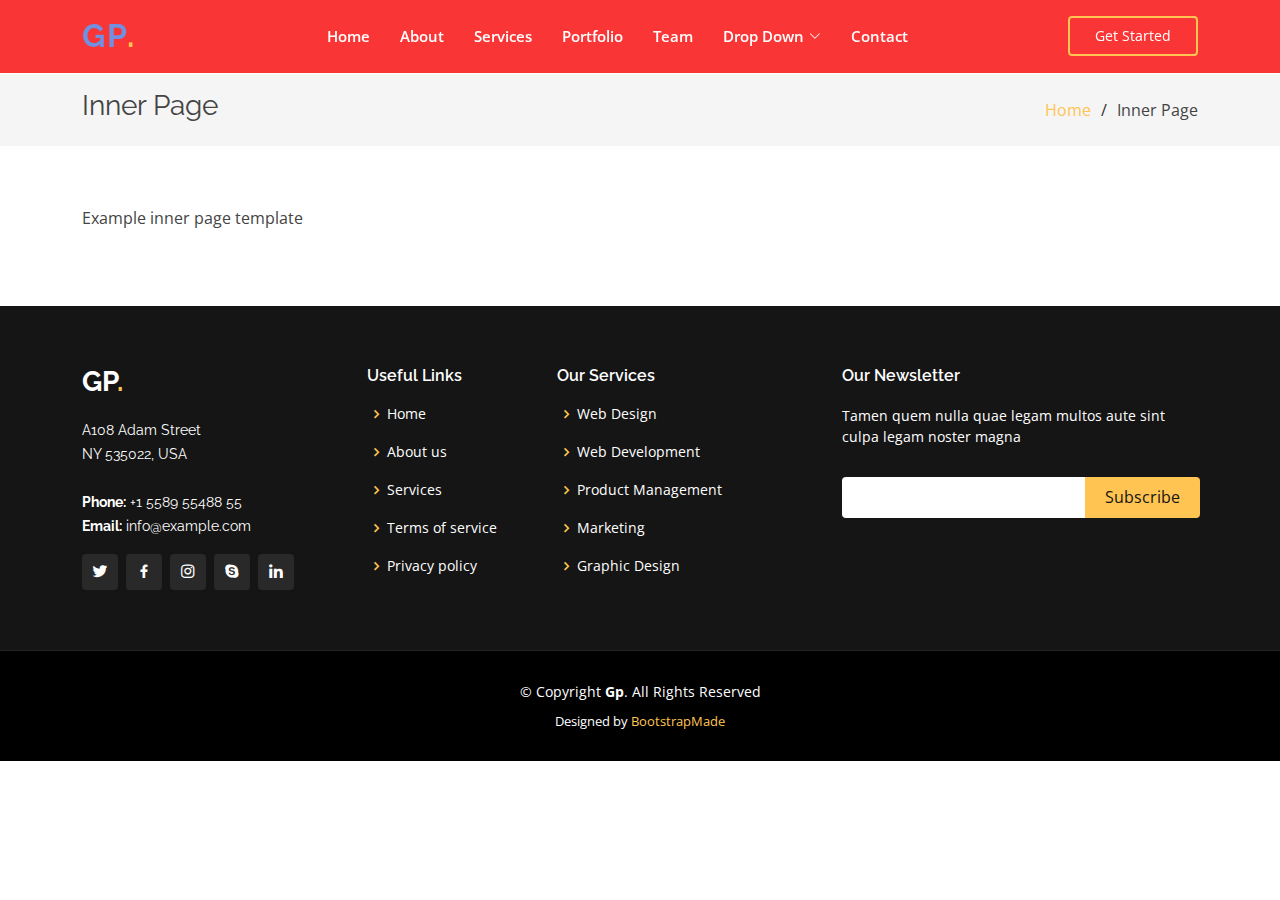
<file: inner-page.html>
<!DOCTYPE html>
<html lang="en">

<head>
  <meta charset="utf-8">
  <meta content="width=device-width, initial-scale=1.0" name="viewport">

  <title>Inner Page - Gp Bootstrap Template</title>
  <meta content="" name="description">
  <meta content="" name="keywords">

  <!-- Favicons -->
  <link href="assets/img/favicon.png" rel="icon">
  <link href="assets/img/apple-touch-icon.png" rel="apple-touch-icon">

  <!-- Google Fonts -->
  <link href="https://fonts.googleapis.com/css?family=Open+Sans:300,300i,400,400i,600,600i,700,700i|Raleway:300,300i,400,400i,500,500i,600,600i,700,700i|Poppins:300,300i,400,400i,500,500i,600,600i,700,700i" rel="stylesheet">

  <!-- Vendor CSS Files -->
  <link href="assets/vendor/aos/aos.css" rel="stylesheet">
  <link href="assets/vendor/bootstrap/css/bootstrap.min.css" rel="stylesheet">
  <link href="assets/vendor/bootstrap-icons/bootstrap-icons.css" rel="stylesheet">
  <link href="assets/vendor/boxicons/css/boxicons.min.css" rel="stylesheet">
  <link href="assets/vendor/glightbox/css/glightbox.min.css" rel="stylesheet">
  <link href="assets/vendor/remixicon/remixicon.css" rel="stylesheet">
  <link href="assets/vendor/swiper/swiper-bundle.min.css" rel="stylesheet">

  <!-- Template Main CSS File -->
  <link href="assets/css/style.css" rel="stylesheet">

  <!-- =======================================================
  * Template Name: Gp
  * Updated: Aug 30 2023 with Bootstrap v5.3.1
  * Template URL: https://bootstrapmade.com/gp-free-multipurpose-html-bootstrap-template/
  * Author: BootstrapMade.com
  * License: https://bootstrapmade.com/license/
  ======================================================== -->
</head>

<body>

  <!-- ======= Header ======= -->
  <header id="header" class="fixed-top header-inner-pages">
    <div class="container d-flex align-items-center justify-content-lg-between">

      <h1 class="logo me-auto me-lg-0"><a href="index.html">Gp<span>.</span></a></h1>
      <!-- Uncomment below if you prefer to use an image logo -->
      <!-- <a href="index.html" class="logo me-auto me-lg-0"><img src="assets/img/logo.png" alt="" class="img-fluid"></a>-->

      <nav id="navbar" class="navbar order-last order-lg-0">
        <ul>
          <li><a class="nav-link scrollto " href="#hero">Home</a></li>
          <li><a class="nav-link scrollto" href="#about">About</a></li>
          <li><a class="nav-link scrollto" href="#services">Services</a></li>
          <li><a class="nav-link scrollto " href="#portfolio">Portfolio</a></li>
          <li><a class="nav-link scrollto" href="#team">Team</a></li>
          <li class="dropdown"><a href="#"><span>Drop Down</span> <i class="bi bi-chevron-down"></i></a>
            <ul>
              <li><a href="#">Drop Down 1</a></li>
              <li class="dropdown"><a href="#"><span>Deep Drop Down</span> <i class="bi bi-chevron-right"></i></a>
                <ul>
                  <li><a href="#">Deep Drop Down 1</a></li>
                  <li><a href="#">Deep Drop Down 2</a></li>
                  <li><a href="#">Deep Drop Down 3</a></li>
                  <li><a href="#">Deep Drop Down 4</a></li>
                  <li><a href="#">Deep Drop Down 5</a></li>
                </ul>
              </li>
              <li><a href="#">Drop Down 2</a></li>
              <li><a href="#">Drop Down 3</a></li>
              <li><a href="#">Drop Down 4</a></li>
            </ul>
          </li>
          <li><a class="nav-link scrollto" href="#contact">Contact</a></li>
        </ul>
        <i class="bi bi-list mobile-nav-toggle"></i>
      </nav><!-- .navbar -->

      <a href="#about" class="get-started-btn scrollto">Get Started</a>

    </div>
  </header><!-- End Header -->

  <main id="main">

    <!-- ======= Breadcrumbs ======= -->
    <section class="breadcrumbs">
      <div class="container">

        <div class="d-flex justify-content-between align-items-center">
          <h2>Inner Page</h2>
          <ol>
            <li><a href="index.html">Home</a></li>
            <li>Inner Page</li>
          </ol>
        </div>

      </div>
    </section><!-- End Breadcrumbs -->

    <section class="inner-page">
      <div class="container">
        <p>
          Example inner page template
        </p>
      </div>
    </section>

  </main><!-- End #main -->

  <!-- ======= Footer ======= -->
  <footer id="footer">
    <div class="footer-top">
      <div class="container">
        <div class="row">

          <div class="col-lg-3 col-md-6">
            <div class="footer-info">
              <h3>Gp<span>.</span></h3>
              <p>
                A108 Adam Street <br>
                NY 535022, USA<br><br>
                <strong>Phone:</strong> +1 5589 55488 55<br>
                <strong>Email:</strong> info@example.com<br>
              </p>
              <div class="social-links mt-3">
                <a href="#" class="twitter"><i class="bx bxl-twitter"></i></a>
                <a href="#" class="facebook"><i class="bx bxl-facebook"></i></a>
                <a href="#" class="instagram"><i class="bx bxl-instagram"></i></a>
                <a href="#" class="google-plus"><i class="bx bxl-skype"></i></a>
                <a href="#" class="linkedin"><i class="bx bxl-linkedin"></i></a>
              </div>
            </div>
          </div>

          <div class="col-lg-2 col-md-6 footer-links">
            <h4>Useful Links</h4>
            <ul>
              <li><i class="bx bx-chevron-right"></i> <a href="#">Home</a></li>
              <li><i class="bx bx-chevron-right"></i> <a href="#">About us</a></li>
              <li><i class="bx bx-chevron-right"></i> <a href="#">Services</a></li>
              <li><i class="bx bx-chevron-right"></i> <a href="#">Terms of service</a></li>
              <li><i class="bx bx-chevron-right"></i> <a href="#">Privacy policy</a></li>
            </ul>
          </div>

          <div class="col-lg-3 col-md-6 footer-links">
            <h4>Our Services</h4>
            <ul>
              <li><i class="bx bx-chevron-right"></i> <a href="#">Web Design</a></li>
              <li><i class="bx bx-chevron-right"></i> <a href="#">Web Development</a></li>
              <li><i class="bx bx-chevron-right"></i> <a href="#">Product Management</a></li>
              <li><i class="bx bx-chevron-right"></i> <a href="#">Marketing</a></li>
              <li><i class="bx bx-chevron-right"></i> <a href="#">Graphic Design</a></li>
            </ul>
          </div>

          <div class="col-lg-4 col-md-6 footer-newsletter">
            <h4>Our Newsletter</h4>
            <p>Tamen quem nulla quae legam multos aute sint culpa legam noster magna</p>
            <form action="" method="post">
              <input type="email" name="email"><input type="submit" value="Subscribe">
            </form>

          </div>

        </div>
      </div>
    </div>

    <div class="container">
      <div class="copyright">
        &copy; Copyright <strong><span>Gp</span></strong>. All Rights Reserved
      </div>
      <div class="credits">
        <!-- All the links in the footer should remain intact. -->
        <!-- You can delete the links only if you purchased the pro version. -->
        <!-- Licensing information: https://bootstrapmade.com/license/ -->
        <!-- Purchase the pro version with working PHP/AJAX contact form: https://bootstrapmade.com/gp-free-multipurpose-html-bootstrap-template/ -->
        Designed by <a href="https://bootstrapmade.com/">BootstrapMade</a>
      </div>
    </div>
  </footer><!-- End Footer -->

  <div id="preloader"></div>
  <a href="#" class="back-to-top d-flex align-items-center justify-content-center"><i class="bi bi-arrow-up-short"></i></a>

  <!-- Vendor JS Files -->
  <script src="assets/vendor/purecounter/purecounter_vanilla.js"></script>
  <script src="assets/vendor/aos/aos.js"></script>
  <script src="assets/vendor/bootstrap/js/bootstrap.bundle.min.js"></script>
  <script src="assets/vendor/glightbox/js/glightbox.min.js"></script>
  <script src="assets/vendor/isotope-layout/isotope.pkgd.min.js"></script>
  <script src="assets/vendor/swiper/swiper-bundle.min.js"></script>
  <script src="assets/vendor/php-email-form/validate.js"></script>

  <!-- Template Main JS File -->
  <script src="assets/js/main.js"></script>

</body>

</html>
</file>
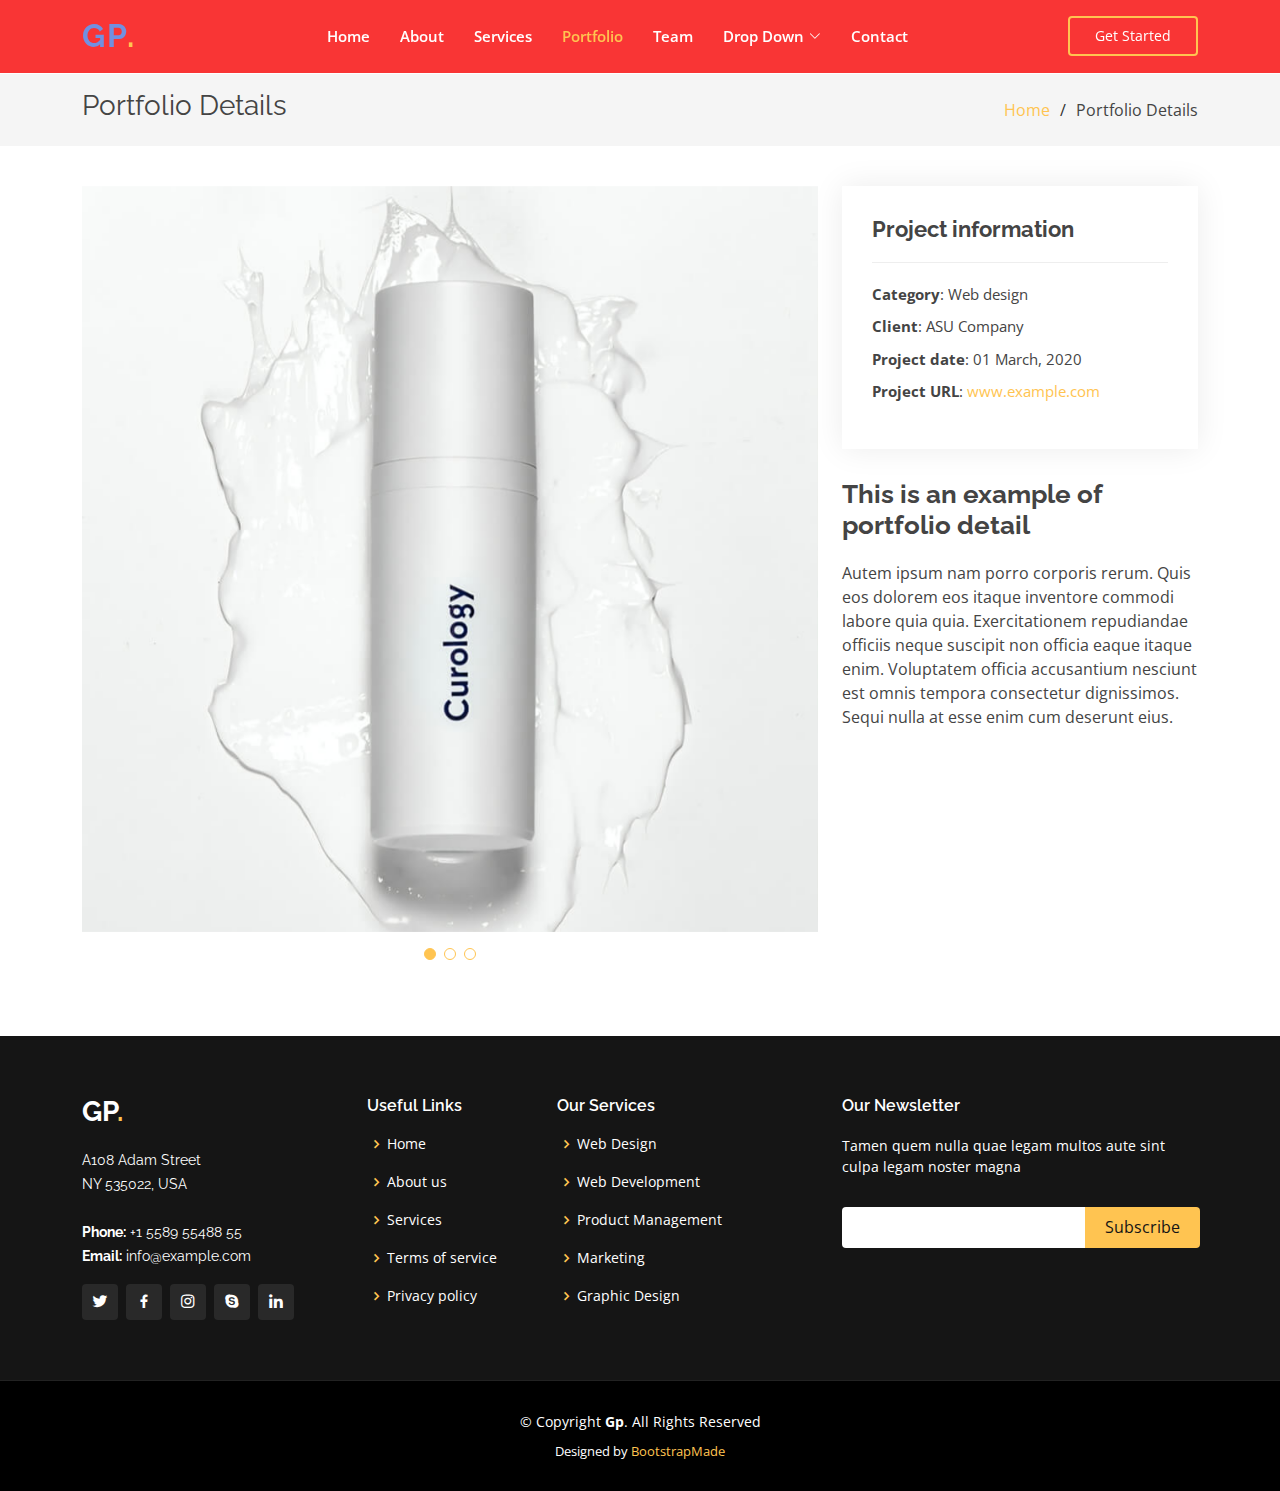
<file: portfolio-details.html>
<!DOCTYPE html>
<html lang="en">

<head>
  <meta charset="utf-8">
  <meta content="width=device-width, initial-scale=1.0" name="viewport">

  <title>Portfolio Details - Gp Bootstrap Template</title>
  <meta content="" name="description">
  <meta content="" name="keywords">

  <!-- Favicons -->
  <link href="assets/img/favicon.png" rel="icon">
  <link href="assets/img/apple-touch-icon.png" rel="apple-touch-icon">

  <!-- Google Fonts -->
  <link href="https://fonts.googleapis.com/css?family=Open+Sans:300,300i,400,400i,600,600i,700,700i|Raleway:300,300i,400,400i,500,500i,600,600i,700,700i|Poppins:300,300i,400,400i,500,500i,600,600i,700,700i" rel="stylesheet">

  <!-- Vendor CSS Files -->
  <link href="assets/vendor/aos/aos.css" rel="stylesheet">
  <link href="assets/vendor/bootstrap/css/bootstrap.min.css" rel="stylesheet">
  <link href="assets/vendor/bootstrap-icons/bootstrap-icons.css" rel="stylesheet">
  <link href="assets/vendor/boxicons/css/boxicons.min.css" rel="stylesheet">
  <link href="assets/vendor/glightbox/css/glightbox.min.css" rel="stylesheet">
  <link href="assets/vendor/remixicon/remixicon.css" rel="stylesheet">
  <link href="assets/vendor/swiper/swiper-bundle.min.css" rel="stylesheet">

  <!-- Template Main CSS File -->
  <link href="assets/css/style.css" rel="stylesheet">

  <!-- =======================================================
  * Template Name: Gp
  * Updated: Aug 30 2023 with Bootstrap v5.3.1
  * Template URL: https://bootstrapmade.com/gp-free-multipurpose-html-bootstrap-template/
  * Author: BootstrapMade.com
  * License: https://bootstrapmade.com/license/
  ======================================================== -->
</head>

<body>

  <!-- ======= Header ======= -->
  <header id="header" class="fixed-top header-inner-pages">
    <div class="container d-flex align-items-center justify-content-lg-between">

      <h1 class="logo me-auto me-lg-0"><a href="index.html">Gp<span>.</span></a></h1>
      <!-- Uncomment below if you prefer to use an image logo -->
      <!-- <a href="index.html" class="logo me-auto me-lg-0"><img src="assets/img/logo.png" alt="" class="img-fluid"></a>-->

      <nav id="navbar" class="navbar order-last order-lg-0">
        <ul>
          <li><a class="nav-link scrollto " href="#hero">Home</a></li>
          <li><a class="nav-link scrollto" href="#about">About</a></li>
          <li><a class="nav-link scrollto" href="#services">Services</a></li>
          <li><a class="nav-link scrollto active" href="#portfolio">Portfolio</a></li>
          <li><a class="nav-link scrollto" href="#team">Team</a></li>
          <li class="dropdown"><a href="#"><span>Drop Down</span> <i class="bi bi-chevron-down"></i></a>
            <ul>
              <li><a href="#">Drop Down 1</a></li>
              <li class="dropdown"><a href="#"><span>Deep Drop Down</span> <i class="bi bi-chevron-right"></i></a>
                <ul>
                  <li><a href="#">Deep Drop Down 1</a></li>
                  <li><a href="#">Deep Drop Down 2</a></li>
                  <li><a href="#">Deep Drop Down 3</a></li>
                  <li><a href="#">Deep Drop Down 4</a></li>
                  <li><a href="#">Deep Drop Down 5</a></li>
                </ul>
              </li>
              <li><a href="#">Drop Down 2</a></li>
              <li><a href="#">Drop Down 3</a></li>
              <li><a href="#">Drop Down 4</a></li>
            </ul>
          </li>
          <li><a class="nav-link scrollto" href="#contact">Contact</a></li>
        </ul>
        <i class="bi bi-list mobile-nav-toggle"></i>
      </nav><!-- .navbar -->

      <a href="#about" class="get-started-btn scrollto">Get Started</a>

    </div>
  </header><!-- End Header -->

  <main id="main">

    <!-- ======= Breadcrumbs ======= -->
    <section id="breadcrumbs" class="breadcrumbs">
      <div class="container">

        <div class="d-flex justify-content-between align-items-center">
          <h2>Portfolio Details</h2>
          <ol>
            <li><a href="index.html">Home</a></li>
            <li>Portfolio Details</li>
          </ol>
        </div>

      </div>
    </section><!-- End Breadcrumbs -->

    <!-- ======= Portfolio Details Section ======= -->
    <section id="portfolio-details" class="portfolio-details">
      <div class="container">

        <div class="row gy-4">

          <div class="col-lg-8">
            <div class="portfolio-details-slider swiper">
              <div class="swiper-wrapper align-items-center">

                <div class="swiper-slide">
                  <img src="assets/img/portfolio/portfolio-1.jpg" alt="">
                </div>

                <div class="swiper-slide">
                  <img src="assets/img/portfolio/portfolio-2.jpg" alt="">
                </div>

                <div class="swiper-slide">
                  <img src="assets/img/portfolio/portfolio-3.jpg" alt="">
                </div>

              </div>
              <div class="swiper-pagination"></div>
            </div>
          </div>

          <div class="col-lg-4">
            <div class="portfolio-info">
              <h3>Project information</h3>
              <ul>
                <li><strong>Category</strong>: Web design</li>
                <li><strong>Client</strong>: ASU Company</li>
                <li><strong>Project date</strong>: 01 March, 2020</li>
                <li><strong>Project URL</strong>: <a href="#">www.example.com</a></li>
              </ul>
            </div>
            <div class="portfolio-description">
              <h2>This is an example of portfolio detail</h2>
              <p>
                Autem ipsum nam porro corporis rerum. Quis eos dolorem eos itaque inventore commodi labore quia quia. Exercitationem repudiandae officiis neque suscipit non officia eaque itaque enim. Voluptatem officia accusantium nesciunt est omnis tempora consectetur dignissimos. Sequi nulla at esse enim cum deserunt eius.
              </p>
            </div>
          </div>

        </div>

      </div>
    </section><!-- End Portfolio Details Section -->

  </main><!-- End #main -->

  <!-- ======= Footer ======= -->
  <footer id="footer">
    <div class="footer-top">
      <div class="container">
        <div class="row">

          <div class="col-lg-3 col-md-6">
            <div class="footer-info">
              <h3>Gp<span>.</span></h3>
              <p>
                A108 Adam Street <br>
                NY 535022, USA<br><br>
                <strong>Phone:</strong> +1 5589 55488 55<br>
                <strong>Email:</strong> info@example.com<br>
              </p>
              <div class="social-links mt-3">
                <a href="#" class="twitter"><i class="bx bxl-twitter"></i></a>
                <a href="#" class="facebook"><i class="bx bxl-facebook"></i></a>
                <a href="#" class="instagram"><i class="bx bxl-instagram"></i></a>
                <a href="#" class="google-plus"><i class="bx bxl-skype"></i></a>
                <a href="#" class="linkedin"><i class="bx bxl-linkedin"></i></a>
              </div>
            </div>
          </div>

          <div class="col-lg-2 col-md-6 footer-links">
            <h4>Useful Links</h4>
            <ul>
              <li><i class="bx bx-chevron-right"></i> <a href="#">Home</a></li>
              <li><i class="bx bx-chevron-right"></i> <a href="#">About us</a></li>
              <li><i class="bx bx-chevron-right"></i> <a href="#">Services</a></li>
              <li><i class="bx bx-chevron-right"></i> <a href="#">Terms of service</a></li>
              <li><i class="bx bx-chevron-right"></i> <a href="#">Privacy policy</a></li>
            </ul>
          </div>

          <div class="col-lg-3 col-md-6 footer-links">
            <h4>Our Services</h4>
            <ul>
              <li><i class="bx bx-chevron-right"></i> <a href="#">Web Design</a></li>
              <li><i class="bx bx-chevron-right"></i> <a href="#">Web Development</a></li>
              <li><i class="bx bx-chevron-right"></i> <a href="#">Product Management</a></li>
              <li><i class="bx bx-chevron-right"></i> <a href="#">Marketing</a></li>
              <li><i class="bx bx-chevron-right"></i> <a href="#">Graphic Design</a></li>
            </ul>
          </div>

          <div class="col-lg-4 col-md-6 footer-newsletter">
            <h4>Our Newsletter</h4>
            <p>Tamen quem nulla quae legam multos aute sint culpa legam noster magna</p>
            <form action="" method="post">
              <input type="email" name="email"><input type="submit" value="Subscribe">
            </form>

          </div>

        </div>
      </div>
    </div>

    <div class="container">
      <div class="copyright">
        &copy; Copyright <strong><span>Gp</span></strong>. All Rights Reserved
      </div>
      <div class="credits">
        <!-- All the links in the footer should remain intact. -->
        <!-- You can delete the links only if you purchased the pro version. -->
        <!-- Licensing information: https://bootstrapmade.com/license/ -->
        <!-- Purchase the pro version with working PHP/AJAX contact form: https://bootstrapmade.com/gp-free-multipurpose-html-bootstrap-template/ -->
        Designed by <a href="https://bootstrapmade.com/">BootstrapMade</a>
      </div>
    </div>
  </footer><!-- End Footer -->

  <div id="preloader"></div>
  <a href="#" class="back-to-top d-flex align-items-center justify-content-center"><i class="bi bi-arrow-up-short"></i></a>

  <!-- Vendor JS Files -->
  <script src="assets/vendor/purecounter/purecounter_vanilla.js"></script>
  <script src="assets/vendor/aos/aos.js"></script>
  <script src="assets/vendor/bootstrap/js/bootstrap.bundle.min.js"></script>
  <script src="assets/vendor/glightbox/js/glightbox.min.js"></script>
  <script src="assets/vendor/isotope-layout/isotope.pkgd.min.js"></script>
  <script src="assets/vendor/swiper/swiper-bundle.min.js"></script>
  <script src="assets/vendor/php-email-form/validate.js"></script>

  <!-- Template Main JS File -->
  <script src="assets/js/main.js"></script>

</body>

</html>
</file>
<file: assets/css/style.css>
/**
* Template Name: Gp
* Updated: Aug 30 2023 with Bootstrap v5.3.1
* Template URL: https://bootstrapmade.com/gp-free-multipurpose-html-bootstrap-template/
* Author: BootstrapMade.com
* License: https://bootstrapmade.com/license/
*/

/*--------------------------------------------------------------
# General
--------------------------------------------------------------*/
body {
  font-family: "Open Sans", sans-serif;
  color: #444444;
}

a {
  color: #ffc451;
  text-decoration: none;
}

a:hover {
  color: #ffd584;
  text-decoration: none;
}

h1,
h2,
h3,
h4,
h5,
h6 {
  font-family: "Raleway", sans-serif;
}

/*--------------------------------------------------------------
# Back to top button
--------------------------------------------------------------*/
.back-to-top {
  position: fixed;
  visibility: hidden;
  opacity: 0;
  right: 15px;
  bottom: 15px;
  z-index: 996;
  background: #ffc451;
  width: 40px;
  height: 40px;
  border-radius: 4px;
  transition: all 0.4s;
}

.back-to-top i {
  font-size: 28px;
  color: #151515;
  line-height: 0;
}

.back-to-top:hover {
  background: #151515;
}

.back-to-top:hover i {
  color: #ffc451;
}

.back-to-top.active {
  visibility: visible;
  opacity: 1;
}

/*--------------------------------------------------------------
# Preloader
--------------------------------------------------------------*/
#preloader {
  position: fixed;
  top: 0;
  left: 0;
  right: 0;
  bottom: 0;
  z-index: 9999;
  overflow: hidden;
  background: #151515;
}

#preloader:before {
  content: "";
  position: fixed;
  top: calc(50% - 0px);
  left: calc(50% - 30px);
  border: 6px solid #ffc451;
  border-top-color: #151515;
  border-bottom-color: #151515;
  border-radius: 50%;
  width: 60px;
  height: 60px;
  animation: animate-preloader 1s linear infinite;
}

@keyframes animate-preloader {
  0% {
    transform: rotate(0deg);
  }

  100% {
    transform: rotate(360deg);
  }
}

/*--------------------------------------------------------------
# Disable aos animation delay on mobile devices
--------------------------------------------------------------*/
@media screen and (max-width: 768px) {
  [data-aos-delay] {
    transition-delay: 0 !important;
  }
}

/*--------------------------------------------------------------
# Header
--------------------------------------------------------------*/
#header {
  transition: all 0.5s;
  z-index: 997;
  padding: 15px 0;
}

#header.header-scrolled,
#header.header-inner-pages {
  background: #f80202cc;
}

#header .logo {
  font-size: 32px;
  margin: 0;
  padding: 0;
  line-height: 1;
  font-weight: 700;
  letter-spacing: 2px;
  text-transform: uppercase;
}

#header .logo a {
  color: #7290e0;
}

#header .logo a span {
  color: #ffc451;
}

#header .logo img {
  max-height: 85px;
}

/*--------------------------------------------------------------
#  Get Startet Button
--------------------------------------------------------------*/
.get-started-btn {
  color: #fff;
  border-radius: 4px;
  padding: 7px 25px 8px 25px;
  white-space: nowrap;
  transition: 0.3s;
  font-size: 14px;
  display: inline-block;
  border: 2px solid #ffc451;
}

.get-started-btn:hover {
  background: #ffbb38;
  color: #343a40;
}

@media (max-width: 992px) {
  .get-started-btn {
    padding: 7px 20px 8px 20px;
    margin-right: 15px;
  }
}

/*--------------------------------------------------------------
# Navigation Menu
--------------------------------------------------------------*/
/**
* Desktop Navigation 
*/
.navbar {
  padding: 0;
}

.navbar ul {
  margin: 0;
  padding: 0;
  display: flex;
  list-style: none;
  align-items: center;
}

.navbar li {
  position: relative;
}

.navbar a,
.navbar a:focus {
  display: flex;
  align-items: center;
  justify-content: space-between;
  padding: 10px 0 10px 30px;
  font-size: 15px;
  font-weight: 600;
  color: #fff;
  white-space: nowrap;
  transition: 0.3s;
}

.navbar a i,
.navbar a:focus i {
  font-size: 12px;
  line-height: 0;
  margin-left: 5px;
}

.navbar a:hover,
.navbar .active,
.navbar .active:focus,
.navbar li:hover>a {
  color: #ffc451;
}

.navbar .dropdown ul {
  display: block;
  position: absolute;
  left: 14px;
  top: calc(100% + 30px);
  margin: 0;
  padding: 10px 0;
  z-index: 99;
  opacity: 0;
  visibility: hidden;
  background: #fff;
  box-shadow: 0px 0px 30px rgba(127, 137, 161, 0.25);
  transition: 0.3s;
}

.navbar .dropdown ul li {
  min-width: 200px;
}

.navbar .dropdown ul a {
  padding: 10px 20px;
  font-size: 14px;
  text-transform: none;
  color: #151515;
  font-weight: 400;
}

.navbar .dropdown ul a i {
  font-size: 12px;
}

.navbar .dropdown ul a:hover,
.navbar .dropdown ul .active:hover,
.navbar .dropdown ul li:hover>a {
  background-color: #ffc451;
}

.navbar .dropdown:hover>ul {
  opacity: 1;
  top: 100%;
  visibility: visible;
}

.navbar .dropdown .dropdown ul {
  top: 0;
  left: calc(100% - 30px);
  visibility: hidden;
}

.navbar .dropdown .dropdown:hover>ul {
  opacity: 1;
  top: 0;
  left: 100%;
  visibility: visible;
}

@media (max-width: 1366px) {
  .navbar .dropdown .dropdown ul {
    left: -90%;
  }

  .navbar .dropdown .dropdown:hover>ul {
    left: -100%;
  }
}

/**
* Mobile Navigation 
*/
.mobile-nav-toggle {
  color: #fff;
  font-size: 28px;
  cursor: pointer;
  display: none;
  line-height: 0;
  transition: 0.5s;
}

@media (max-width: 991px) {
  .mobile-nav-toggle {
    display: block;
  }

  .navbar ul {
    display: none;
  }
}

.navbar-mobile {
  position: fixed;
  overflow: hidden;
  top: 0;
  right: 0;
  left: 0;
  bottom: 0;
  background: rgba(0, 0, 0, 0.9);
  transition: 0.3s;
  z-index: 999;
}

.navbar-mobile .mobile-nav-toggle {
  position: absolute;
  top: 15px;
  right: 15px;
}

.navbar-mobile ul {
  display: block;
  position: absolute;
  top: 55px;
  right: 15px;
  bottom: 15px;
  left: 15px;
  padding: 10px 0;
  background-color: #fff;
  overflow-y: auto;
  transition: 0.3s;
}

.navbar-mobile a,
.navbar-mobile a:focus {
  padding: 10px 20px;
  font-size: 15px;
  color: #151515;
}

.navbar-mobile a:hover,
.navbar-mobile .active,
.navbar-mobile li:hover>a {
  color: #151515;
  background-color: #ffc451;
}

.navbar-mobile .getstarted,
.navbar-mobile .getstarted:focus {
  margin: 15px;
}

.navbar-mobile .dropdown ul {
  position: static;
  display: none;
  margin: 10px 20px;
  padding: 10px 0;
  z-index: 99;
  opacity: 1;
  visibility: visible;
  background: #fff;
  box-shadow: 0px 0px 30px rgba(127, 137, 161, 0.25);
}

.navbar-mobile .dropdown ul li {
  min-width: 200px;
}

.navbar-mobile .dropdown ul a {
  padding: 10px 20px;
  color: #151515;
}

.navbar-mobile .dropdown ul a i {
  font-size: 12px;
}

.navbar-mobile .dropdown ul a:hover,
.navbar-mobile .dropdown ul .active:hover,
.navbar-mobile .dropdown ul li:hover>a {
  background-color: #ffc451;
}

.navbar-mobile .dropdown>.dropdown-active {
  display: block;
}

/*--------------------------------------------------------------
# Hero Section
--------------------------------------------------------------*/
#hero {
  width: 100%;
  height: 100vh;
  background: url("../img/TGM.jpg") top center;
  background-size: cover;
  position: relative;
}

#hero:before {
  content: "";
  background: rgba(0, 0, 0, 0.6);
  position: absolute;
  bottom: 0;
  top: 0;
  left: 0;
  right: 0;
}

#hero .container {
  position: relative;
  padding-top: 74px;
  text-align: center;
}

#hero h1 {
  margin: 0;
  font-size: 56px;
  font-weight: 700;
  line-height: 64px;
  color: #fff;
  font-family: "Poppins", sans-serif;
}

#hero h1 span {
  color: #ffc451;
}

#hero h2 {
  color: rgba(255, 255, 255, 0.9);
  margin: 10px 0 0 0;
  font-size: 24px;
}

#hero .icon-box {
  padding: 30px 20px;
  transition: ease-in-out 0.3s;
  border: 1px solid rgba(255, 255, 255, 0.3);
  height: 100%;
  text-align: center;
}

#hero .icon-box i {
  font-size: 32px;
  line-height: 1;
  color: #ffc451;
}

#hero .icon-box h3 {
  font-weight: 700;
  margin: 10px 0 0 0;
  padding: 0;
  line-height: 1;
  font-size: 20px;
  line-height: 26px;
}

#hero .icon-box h3 a {
  color: #fff;
  transition: ease-in-out 0.3s;
}

#hero .icon-box h3 a:hover {
  color: #ffc451;
}

#hero .icon-box:hover {
  border-color: #ffc451;
}

@media (min-width: 1024px) {
  #hero {
    background-attachment: fixed;
  }
}

@media (max-width: 768px) {
  #hero {
    height: auto;
  }

  #hero h1 {
    font-size: 28px;
    line-height: 36px;
  }

  #hero h2 {
    font-size: 20px;
    line-height: 24px;
  }
}

/*--------------------------------------------------------------
# Sections General
--------------------------------------------------------------*/
section {
  padding: 60px 0;
  overflow: hidden;
}

.section-title {
  padding-bottom: 40px;
}

.section-title h2 {
  font-size: 14px;
  font-weight: 500;
  padding: 0;
  line-height: 1px;
  margin: 0 0 5px 0;
  letter-spacing: 2px;
  text-transform: uppercase;
  color: #aaaaaa;
  font-family: "Poppins", sans-serif;
}

.section-title h2::after {
  content: "";
  width: 120px;
  height: 1px;
  display: inline-block;
  background: #ffde9e;
  margin: 4px 10px;
}

.section-title p {
  margin: 0;
  margin: 0;
  font-size: 36px;
  font-weight: 700;
  text-transform: uppercase;
  font-family: "Poppins", sans-serif;
  color: #151515;
}

/*--------------------------------------------------------------
# About
--------------------------------------------------------------*/
.about .content h3 {
  font-weight: 700;
  font-size: 28px;
  font-family: "Poppins", sans-serif;
}

.about .content ul {
  list-style: none;
  padding: 0;
}

.about .content ul li {
  padding: 0 0 8px 26px;
  position: relative;
}

.about .content ul i {
  position: absolute;
  font-size: 20px;
  left: 0;
  top: -3px;
  color: #ffc451;
}

.about .content p:last-child {
  margin-bottom: 0;
}


/*--------------------------------------------------------------
# Clients
--------------------------------------------------------------*/
.clients {
  padding-top: 20px;
}

.clients .swiper-slide img {
  opacity: 0.5;
  transition: 0.3s;
  filter: grayscale(100);
}

.clients .swiper-slide img:hover {
  filter: none;
  opacity: 1;
}

.clients .swiper-pagination {
  margin-top: 20px;
  position: relative;
}

.clients .swiper-pagination .swiper-pagination-bullet {
  width: 12px;
  height: 12px;
  background-color: #fff;
  opacity: 1;
  background-color: #ddd;
}

.clients .swiper-pagination .swiper-pagination-bullet-active {
  background-color: #ffc451;
}

/*--------------------------------------------------------------
# Features
--------------------------------------------------------------*/
.features {
  padding-top: 20px;
}

.features .icon-box {
  padding-left: 15px;
}

.features .icon-box h4 {
  font-size: 20px;
  font-weight: 700;
  margin: 5px 0 10px 60px;
}

.features .icon-box i {
  font-size: 48px;
  float: left;
  color: #ffc451;
}

.features .icon-box p {
  font-size: 15px;
  color: #848484;
  margin-left: 60px;
}

.features .image {
  background-position: center center;
  background-repeat: no-repeat;
  background-size: cover;
  min-height: 400px;
}

/*--------------------------------------------------------------
# Services
--------------------------------------------------------------*/
.services .icon-box {
  text-align: center;
  border: 1px solid #ebebeb;
  padding: 80px 20px;
  transition: all ease-in-out 0.3s;
  background: #fff;
}

.services .icon-box .icon {
  margin: 0 auto;
  width: 64px;
  height: 64px;
  background: #ffc451;
  border-radius: 4px;
  display: flex;
  align-items: center;
  justify-content: center;
  margin-bottom: 20px;
  transition: 0.3s;
}

.services .icon-box .icon i {
  color: #151515;
  font-size: 28px;
  transition: ease-in-out 0.3s;
}

.services .icon-box h4 {
  font-weight: 700;
  margin-bottom: 15px;
  font-size: 24px;
}

.services .icon-box h4 a {
  color: #151515;
  transition: ease-in-out 0.3s;
}

.services .icon-box h4 a:hover {
  color: #ffc451;
}

.services .icon-box p {
  line-height: 24px;
  font-size: 14px;
  margin-bottom: 0;
}

.services .icon-box:hover {
  border-color: #fff;
  box-shadow: 0px 0 25px 0 rgba(0, 0, 0, 0.1);
  transform: translateY(-10px);
}

/*--------------------------------------------------------------
# Cta
--------------------------------------------------------------*/
.cta {
  background: linear-gradient(rgba(2, 2, 2, 0.5), rgba(0, 0, 0, 0.5)), url("../img/KA.jpeg") fixed center center;
  background-size: cover;
  padding: 60px 0;
}

.cta h3 {
  color: #fff;
  font-size: 28px;
  font-weight: 700;
}

.cta p {
  color: #fff;
}

.cta .cta-btn {
  font-family: "Raleway", sans-serif;
  font-weight: 600;
  font-size: 16px;
  letter-spacing: 1px;
  display: inline-block;
  padding: 8px 28px;
  border-radius: 4px;
  transition: 0.5s;
  margin-top: 10px;
  border: 2px solid #fff;
  color: #fff;
}

.cta .cta-btn:hover {
  background: #ffc451;
  border-color: #ffc451;
  color: #151515;
}

/*--------------------------------------------------------------
# Portfolio
--------------------------------------------------------------*/
.portfolio .portfolio-item {
  margin-bottom: 30px;
}

.portfolio #portfolio-flters {
  padding: 0;
  margin: 0 auto 20px auto;
  list-style: none;
  text-align: center;
}

.portfolio #portfolio-flters li {
  cursor: pointer;
  display: inline-block;
  padding: 8px 15px 10px 15px;
  font-size: 14px;
  font-weight: 600;
  line-height: 1;
  text-transform: uppercase;
  color: #444444;
  margin-bottom: 5px;
  transition: all 0.3s ease-in-out;
  border-radius: 3px;
}

.portfolio #portfolio-flters li:hover,
.portfolio #portfolio-flters li.filter-active {
  color: #151515;
  background: #ffc451;
}

.portfolio #portfolio-flters li:last-child {
  margin-right: 0;
}

.portfolio .portfolio-wrap {
  transition: 0.3s;
  position: relative;
  overflow: hidden;
  z-index: 1;
  background: rgba(21, 21, 21, 0.6);
}

.portfolio .portfolio-wrap::before {
  content: "";
  background: rgba(21, 21, 21, 0.6);
  position: absolute;
  left: 0;
  right: 0;
  top: 0;
  bottom: 0;
  transition: all ease-in-out 0.3s;
  z-index: 2;
  opacity: 0;
}

.portfolio .portfolio-wrap img {
  transition: all ease-in-out 0.3s;
}

.portfolio .portfolio-wrap .portfolio-info {
  opacity: 0;
  position: absolute;
  top: 0;
  left: 0;
  right: 0;
  bottom: 0;
  z-index: 3;
  transition: all ease-in-out 0.3s;
  display: flex;
  flex-direction: column;
  justify-content: flex-end;
  align-items: flex-start;
  padding: 20px;
}

.portfolio .portfolio-wrap .portfolio-info h4 {
  font-size: 20px;
  color: #fff;
  font-weight: 600;
}

.portfolio .portfolio-wrap .portfolio-info p {
  color: rgba(255, 255, 255, 0.7);
  font-size: 14px;
  text-transform: uppercase;
  padding: 0;
  margin: 0;
  font-style: italic;
}

.portfolio .portfolio-wrap .portfolio-links {
  text-align: center;
  z-index: 4;
}

.portfolio .portfolio-wrap .portfolio-links a {
  color: #fff;
  margin: 0 5px 0 0;
  font-size: 28px;
  display: inline-block;
  transition: 0.3s;
}

.portfolio .portfolio-wrap .portfolio-links a:hover {
  color: #ffc451;
}

.portfolio .portfolio-wrap:hover::before {
  opacity: 1;
}

.portfolio .portfolio-wrap:hover img {
  transform: scale(1.2);
}

.portfolio .portfolio-wrap:hover .portfolio-info {
  opacity: 1;
}

/*--------------------------------------------------------------
# Portfolio Details
--------------------------------------------------------------*/
.portfolio-details {
  padding-top: 40px;
}

.portfolio-details .portfolio-details-slider img {
  width: 100%;
}

.portfolio-details .portfolio-details-slider .swiper-pagination {
  margin-top: 20px;
  position: relative;
}

.portfolio-details .portfolio-details-slider .swiper-pagination .swiper-pagination-bullet {
  width: 12px;
  height: 12px;
  background-color: #fff;
  opacity: 1;
  border: 1px solid #ffc451;
}

.portfolio-details .portfolio-details-slider .swiper-pagination .swiper-pagination-bullet-active {
  background-color: #ffc451;
}

.portfolio-details .portfolio-info {
  padding: 30px;
  box-shadow: 0px 0 30px rgba(21, 21, 21, 0.08);
}

.portfolio-details .portfolio-info h3 {
  font-size: 22px;
  font-weight: 700;
  margin-bottom: 20px;
  padding-bottom: 20px;
  border-bottom: 1px solid #eee;
}

.portfolio-details .portfolio-info ul {
  list-style: none;
  padding: 0;
  font-size: 15px;
}

.portfolio-details .portfolio-info ul li+li {
  margin-top: 10px;
}

.portfolio-details .portfolio-description {
  padding-top: 30px;
}

.portfolio-details .portfolio-description h2 {
  font-size: 26px;
  font-weight: 700;
  margin-bottom: 20px;
}

.portfolio-details .portfolio-description p {
  padding: 0;
}

/*--------------------------------------------------------------
# Counts
--------------------------------------------------------------*/
.counts .content {
  padding: 30px 0;
}

.counts .content h3 {
  font-weight: 700;
  font-size: 34px;
  color: #151515;
}

.counts .content p {
  margin-bottom: 0;
}

.counts .content .count-box {
  padding: 20px 0;
  width: 100%;
}

.counts .content .count-box i {
  display: block;
  font-size: 36px;
  color: #ffc451;
  float: left;
}

.counts .content .count-box span {
  font-size: 36px;
  line-height: 30px;
  display: block;
  font-weight: 700;
  color: #151515;
  margin-left: 50px;
}

.counts .content .count-box p {
  padding: 15px 0 0 0;
  margin: 0 0 0 50px;
  font-family: "Raleway", sans-serif;
  font-size: 14px;
  color: #3b3b3b;
}

.counts .content .count-box a {
  font-weight: 600;
  display: block;
  margin-top: 20px;
  color: #3b3b3b;
  font-size: 15px;
  font-family: "Poppins", sans-serif;
  transition: ease-in-out 0.3s;
}

.counts .content .count-box a:hover {
  color: #626262;
}

.counts .image {
  background: url("../img/KA.jpeg") center center no-repeat;
  background-size: cover;
  min-height: 400px;
}

@media (max-width: 991px) {
  .counts .image {
    text-align: center;
  }

  .counts .image img {
    max-width: 80%;
  }
}

@media (max-width: 667px) {
  .counts .image img {
    max-width: 100%;
  }
}


/*--------------------------------------------------------------
# Puskesmas
--------------------------------------------------------------*/
.pusk .icon-box {
  text-align: center;
  border: 1px solid #ebebeb;
  padding: 80px 20px;
  transition: all ease-in-out 0.3s;
  background: #fff;
}

.pusk .icon-box .icon {
  margin: 0 auto;
  width: 64px;
  height: 64px;
  background: #ffc451;
  border-radius: 4px;
  display: flex;
  align-items: center;
  justify-content: center;
  margin-bottom: 20px;
  transition: 0.3s;
}

.pusk .icon-box .icon i {
  color: #151515;
  font-size: 28px;
  transition: ease-in-out 0.3s;
}

.pusk .icon-box h4 {
  font-weight: 700;
  margin-bottom: 15px;
  font-size: 24px;
}

.pusk .icon-box h4 a {
  color: #151515;
  transition: ease-in-out 0.3s;
}

.pusk .icon-box h4 a:hover {
  color: #ffc451;
}

.pusk .icon-box p {
  line-height: 24px;
  font-size: 14px;
  margin-bottom: 0;
}

.pusk .icon-box:hover {
  border-color: #fff;
  box-shadow: 0px 0 25px 0 rgba(0, 0, 0, 0.1);
  transform: translateY(-10px);
}




/*--------------------------------------------------------------
# Testimonials
--------------------------------------------------------------*/
.testimonials {
  padding: 80px 0;
  background: url("../img/TGM.jpg") no-repeat;
  background-position: center center;
  background-size: cover;
  position: relative;
}

.testimonials::before {
  content: "";
  position: absolute;
  left: 0;
  right: 0;
  top: 0;
  bottom: 0;
  background: rgba(0, 0, 0, 0.7);
}

.testimonials .section-header {
  margin-bottom: 40px;
}

.testimonials .testimonials-carousel,
.testimonials .testimonials-slider {
  overflow: hidden;
}

.testimonials .testimonial-item {
  text-align: center;
  color: #fff;
}

.testimonials .testimonial-item .testimonial-img {
  width: 100px;
  border-radius: 50%;
  border: 6px solid rgba(255, 255, 255, 0.15);
  margin: 0 auto;
}

.testimonials .testimonial-item h3 {
  font-size: 20px;
  font-weight: bold;
  margin: 10px 0 5px 0;
  color: #fff;
}

.testimonials .testimonial-item h4 {
  font-size: 14px;
  color: #ddd;
  margin: 0 0 15px 0;
}

.testimonials .testimonial-item .quote-icon-left,
.testimonials .testimonial-item .quote-icon-right {
  color: rgba(255, 255, 255, 0.6);
  font-size: 26px;
}

.testimonials .testimonial-item .quote-icon-left {
  display: inline-block;
  left: -5px;
  position: relative;
}

.testimonials .testimonial-item .quote-icon-right {
  display: inline-block;
  right: -5px;
  position: relative;
  top: 10px;
}

.testimonials .testimonial-item p {
  font-style: italic;
  margin: 0 auto 15px auto;
  color: #eee;
}

.testimonials .swiper-pagination {
  margin-top: 20px;
  position: relative;
}

.testimonials .swiper-pagination .swiper-pagination-bullet {
  width: 12px;
  height: 12px;
  background-color: rgba(255, 255, 255, 0.4);
  opacity: 0.5;
}

.testimonials .swiper-pagination .swiper-pagination-bullet-active {
  background-color: #ffc451;
  opacity: 1;
}

@media (min-width: 1024px) {
  .testimonials {
    background-attachment: fixed;
  }
}

@media (min-width: 992px) {
  .testimonials .testimonial-item p {
    width: 80%;
  }
}

/*--------------------------------------------------------------
# Team
--------------------------------------------------------------*/
.team {
  background: #fff;
  padding: 60px 0;
}

.team .member {
  margin-bottom: 20px;
  overflow: hidden;
  border-radius: 5px;
  background: #fff;
  box-shadow: 0px 2px 15px rgba(0, 0, 0, 0.1);
}

.team .member .member-img {
  position: relative;
  overflow: hidden;
}

.team .member .social {
  position: absolute;
  left: 0;
  bottom: 30px;
  right: 0;
  opacity: 0;
  transition: ease-in-out 0.3s;
  text-align: center;
}

.team .member .social a {
  transition: color 0.3s;
  color: #151515;
  margin: 0 3px;
  border-radius: 4px;
  width: 36px;
  height: 36px;
  background: rgba(255, 255, 255, 0.8);
  transition: ease-in-out 0.3s;
  color: #484848;
  display: inline-flex;
  justify-content: center;
  align-items: center;
}

.team .member .social a:hover {
  color: #151515;
  background: #ffc451;
}

.team .member .social i {
  font-size: 18px;
  line-height: 0;
}

.team .member .member-info {
  padding: 25px 15px;
}

.team .member .member-info h4 {
  font-weight: 700;
  margin-bottom: 5px;
  font-size: 18px;
  color: #151515;
}

.team .member .member-info span {
  display: block;
  font-size: 13px;
  font-weight: 400;
  color: #aaaaaa;
}

.team .member .member-info p {
  font-style: italic;
  font-size: 14px;
  line-height: 26px;
  color: #777777;
}

.team .member:hover .social {
  opacity: 1;
  bottom: 15px;
}

/*--------------------------------------------------------------
# Contact
--------------------------------------------------------------*/
.contact .info {
  width: 100%;
  background: #fff;
}

.contact .info i {
  font-size: 20px;
  background: #ffc451;
  color: #151515;
  float: left;
  width: 44px;
  height: 44px;
  display: flex;
  justify-content: center;
  align-items: center;
  border-radius: 4px;
  transition: all 0.3s ease-in-out;
}

.contact .info h4 {
  padding: 0 0 0 60px;
  font-size: 22px;
  font-weight: 600;
  margin-bottom: 5px;
  color: #151515;
}

.contact .info p {
  padding: 0 0 0 60px;
  margin-bottom: 0;
  font-size: 14px;
  color: #484848;
}

.contact .info .email,
.contact .info .phone {
  margin-top: 40px;
}

.contact .php-email-form {
  width: 100%;
  background: #fff;
}

.contact .php-email-form .form-group {
  padding-bottom: 8px;
}

.contact .php-email-form .error-message {
  display: none;
  color: #fff;
  background: #ed3c0d;
  text-align: left;
  padding: 15px;
  font-weight: 600;
}

.contact .php-email-form .error-message br+br {
  margin-top: 25px;
}

.contact .php-email-form .sent-message {
  display: none;
  color: #fff;
  background: #18d26e;
  text-align: center;
  padding: 15px;
  font-weight: 600;
}

.contact .php-email-form .loading {
  display: none;
  background: #fff;
  text-align: center;
  padding: 15px;
}

.contact .php-email-form .loading:before {
  content: "";
  display: inline-block;
  border-radius: 50%;
  width: 24px;
  height: 24px;
  margin: 0 10px -6px 0;
  border: 3px solid #18d26e;
  border-top-color: #eee;
  animation: animate-loading 1s linear infinite;
}

.contact .php-email-form input,
.contact .php-email-form textarea {
  border-radius: 0;
  box-shadow: none;
  font-size: 14px;
  border-radius: 4px;
}

.contact .php-email-form input:focus,
.contact .php-email-form textarea:focus {
  border-color: #ffc451;
}

.contact .php-email-form input {
  height: 44px;
}

.contact .php-email-form textarea {
  padding: 10px 12px;
}

.contact .php-email-form button[type=submit] {
  background: #ffc451;
  border: 0;
  padding: 10px 24px;
  color: #151515;
  transition: 0.4s;
  border-radius: 4px;
}

.contact .php-email-form button[type=submit]:hover {
  background: #ffcd6b;
}

@keyframes animate-loading {
  0% {
    transform: rotate(0deg);
  }

  100% {
    transform: rotate(360deg);
  }
}

/*--------------------------------------------------------------
# Breadcrumbs
--------------------------------------------------------------*/
.breadcrumbs {
  padding: 15px 0;
  background: whitesmoke;
  min-height: 40px;
  margin-top: 74px;
}

.breadcrumbs h2 {
  font-size: 28px;
  font-weight: 400;
}

.breadcrumbs ol {
  display: flex;
  flex-wrap: wrap;
  list-style: none;
  padding: 0;
  margin: 0;
}

.breadcrumbs ol li+li {
  padding-left: 10px;
}

.breadcrumbs ol li+li::before {
  display: inline-block;
  padding-right: 10px;
  color: #2f2f2f;
  content: "/";
}

@media (max-width: 992px) {
  .breadcrumbs {
    margin-top: 68px;
  }

  .breadcrumbs .d-flex {
    display: block !important;
  }

  .breadcrumbs ol {
    display: block;
  }

  .breadcrumbs ol li {
    display: inline-block;
  }
}

/*--------------------------------------------------------------
# Footer
--------------------------------------------------------------*/
#footer {
  background: black;
  padding: 0 0 30px 0;
  color: #fff;
  font-size: 14px;
}

#footer .footer-top {
  background: #151515;
  border-bottom: 1px solid #222222;
  padding: 60px 0 30px 0;
}

#footer .footer-top .footer-info {
  margin-bottom: 30px;
}

#footer .footer-top .footer-info h3 {
  font-size: 28px;
  margin: 0 0 20px 0;
  padding: 2px 0 2px 0;
  line-height: 1;
  font-weight: 700;
  text-transform: uppercase;
}

#footer .footer-top .footer-info h3 span {
  color: #ffc451;
}

#footer .footer-top .footer-info p {
  font-size: 14px;
  line-height: 24px;
  margin-bottom: 0;
  font-family: "Raleway", sans-serif;
  color: #fff;
}

#footer .footer-top .social-links a {
  font-size: 18px;
  display: inline-block;
  background: #292929;
  color: #fff;
  line-height: 1;
  padding: 8px 0;
  margin-right: 4px;
  border-radius: 4px;
  text-align: center;
  width: 36px;
  height: 36px;
  transition: 0.3s;
}

#footer .footer-top .social-links a:hover {
  background: #ffc451;
  color: #151515;
  text-decoration: none;
}

#footer .footer-top h4 {
  font-size: 16px;
  font-weight: 600;
  color: #fff;
  position: relative;
  padding-bottom: 12px;
}

#footer .footer-top .footer-links {
  margin-bottom: 30px;
}

#footer .footer-top .footer-links ul {
  list-style: none;
  padding: 0;
  margin: 0;
}

#footer .footer-top .footer-links ul i {
  padding-right: 2px;
  color: #ffc451;
  font-size: 18px;
  line-height: 1;
}

#footer .footer-top .footer-links ul li {
  padding: 10px 0;
  display: flex;
  align-items: center;
}

#footer .footer-top .footer-links ul li:first-child {
  padding-top: 0;
}

#footer .footer-top .footer-links ul a {
  color: #fff;
  transition: 0.3s;
  display: inline-block;
  line-height: 1;
}

#footer .footer-top .footer-links ul a:hover {
  color: #ffc451;
}

#footer .footer-top .footer-newsletter form {
  margin-top: 30px;
  background: #fff;
  padding: 6px 10px;
  position: relative;
  border-radius: 4px;
}

#footer .footer-top .footer-newsletter form input[type=email] {
  border: 0;
  padding: 4px;
  width: calc(100% - 110px);
}

#footer .footer-top .footer-newsletter form input[type=submit] {
  position: absolute;
  top: 0;
  right: -2px;
  bottom: 0;
  border: 0;
  background: none;
  font-size: 16px;
  padding: 0 20px;
  background: #ffc451;
  color: #151515;
  transition: 0.3s;
  border-radius: 0 4px 4px 0;
}

#footer .footer-top .footer-newsletter form input[type=submit]:hover {
  background: #ffcd6b;
}

#footer .copyright {
  text-align: center;
  padding-top: 30px;
}

#footer .credits {
  padding-top: 10px;
  text-align: center;
  font-size: 13px;
  color: #fff;
}
</file>
